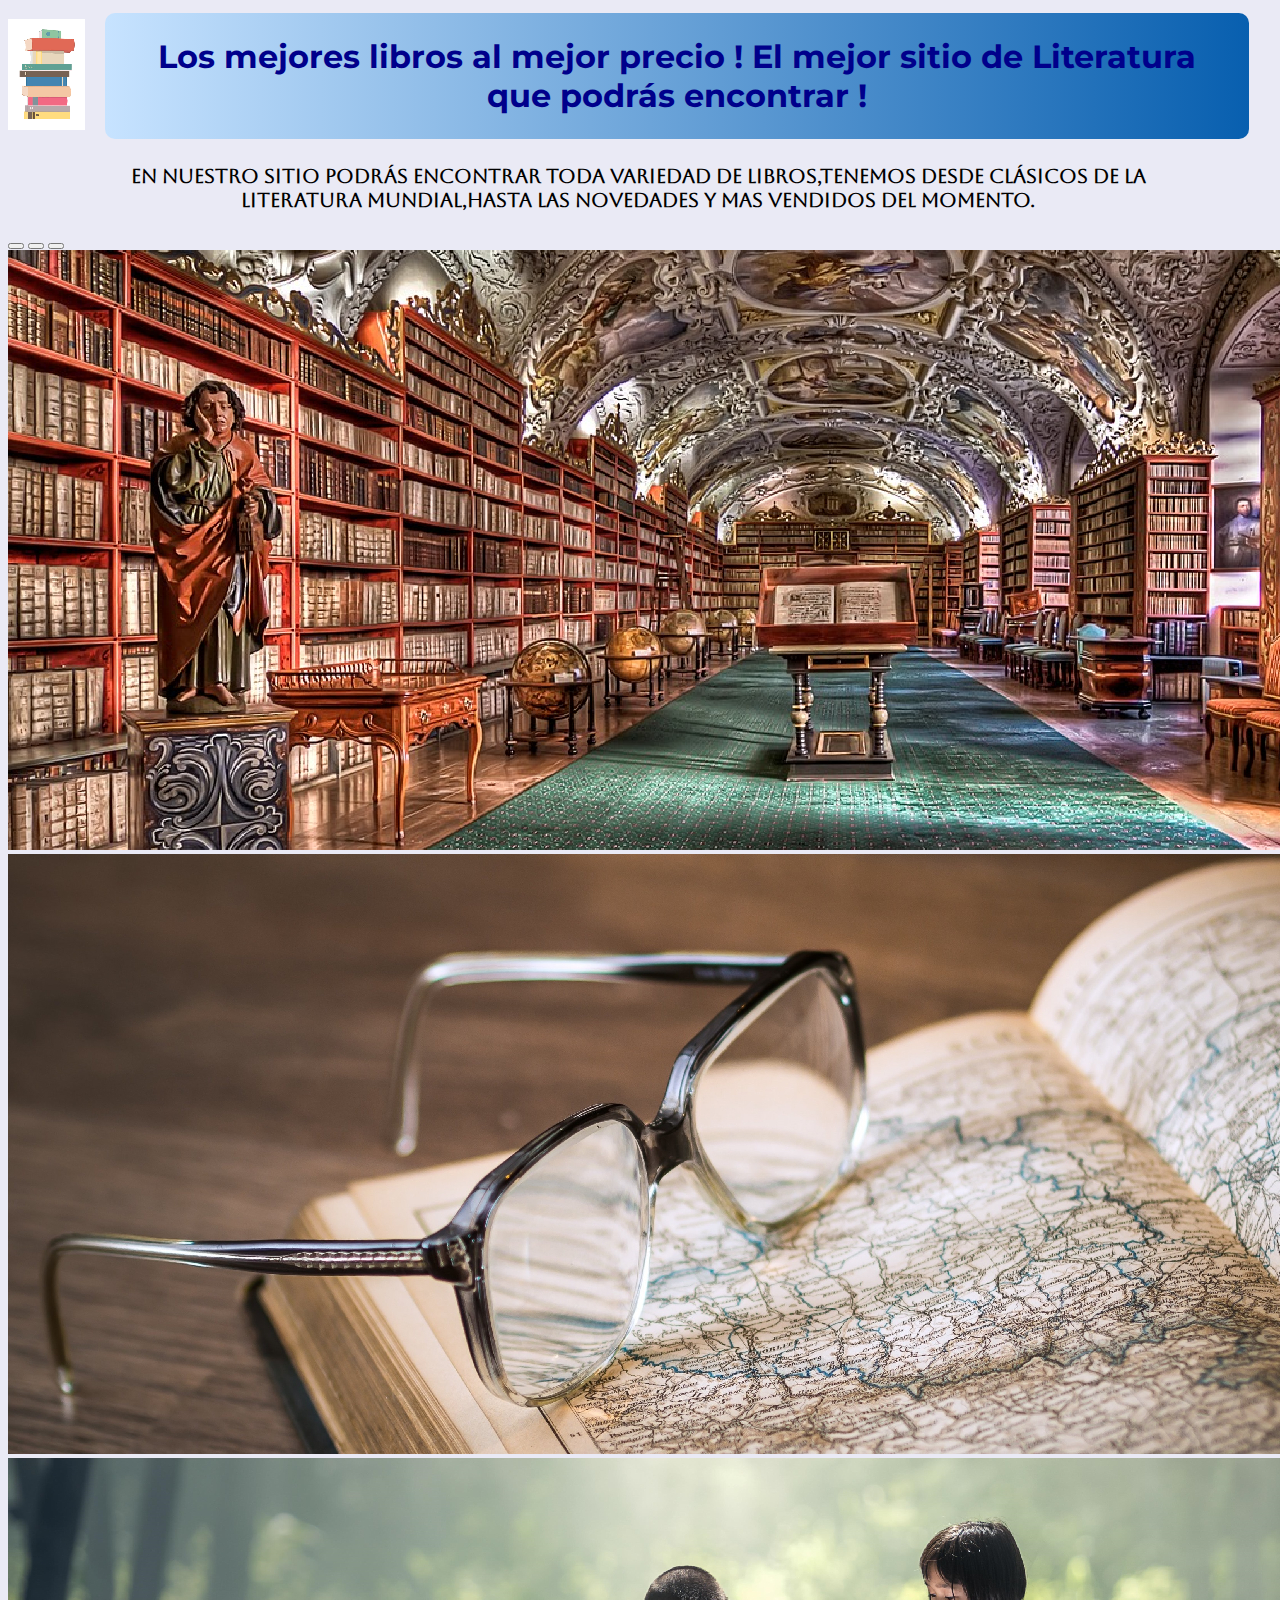
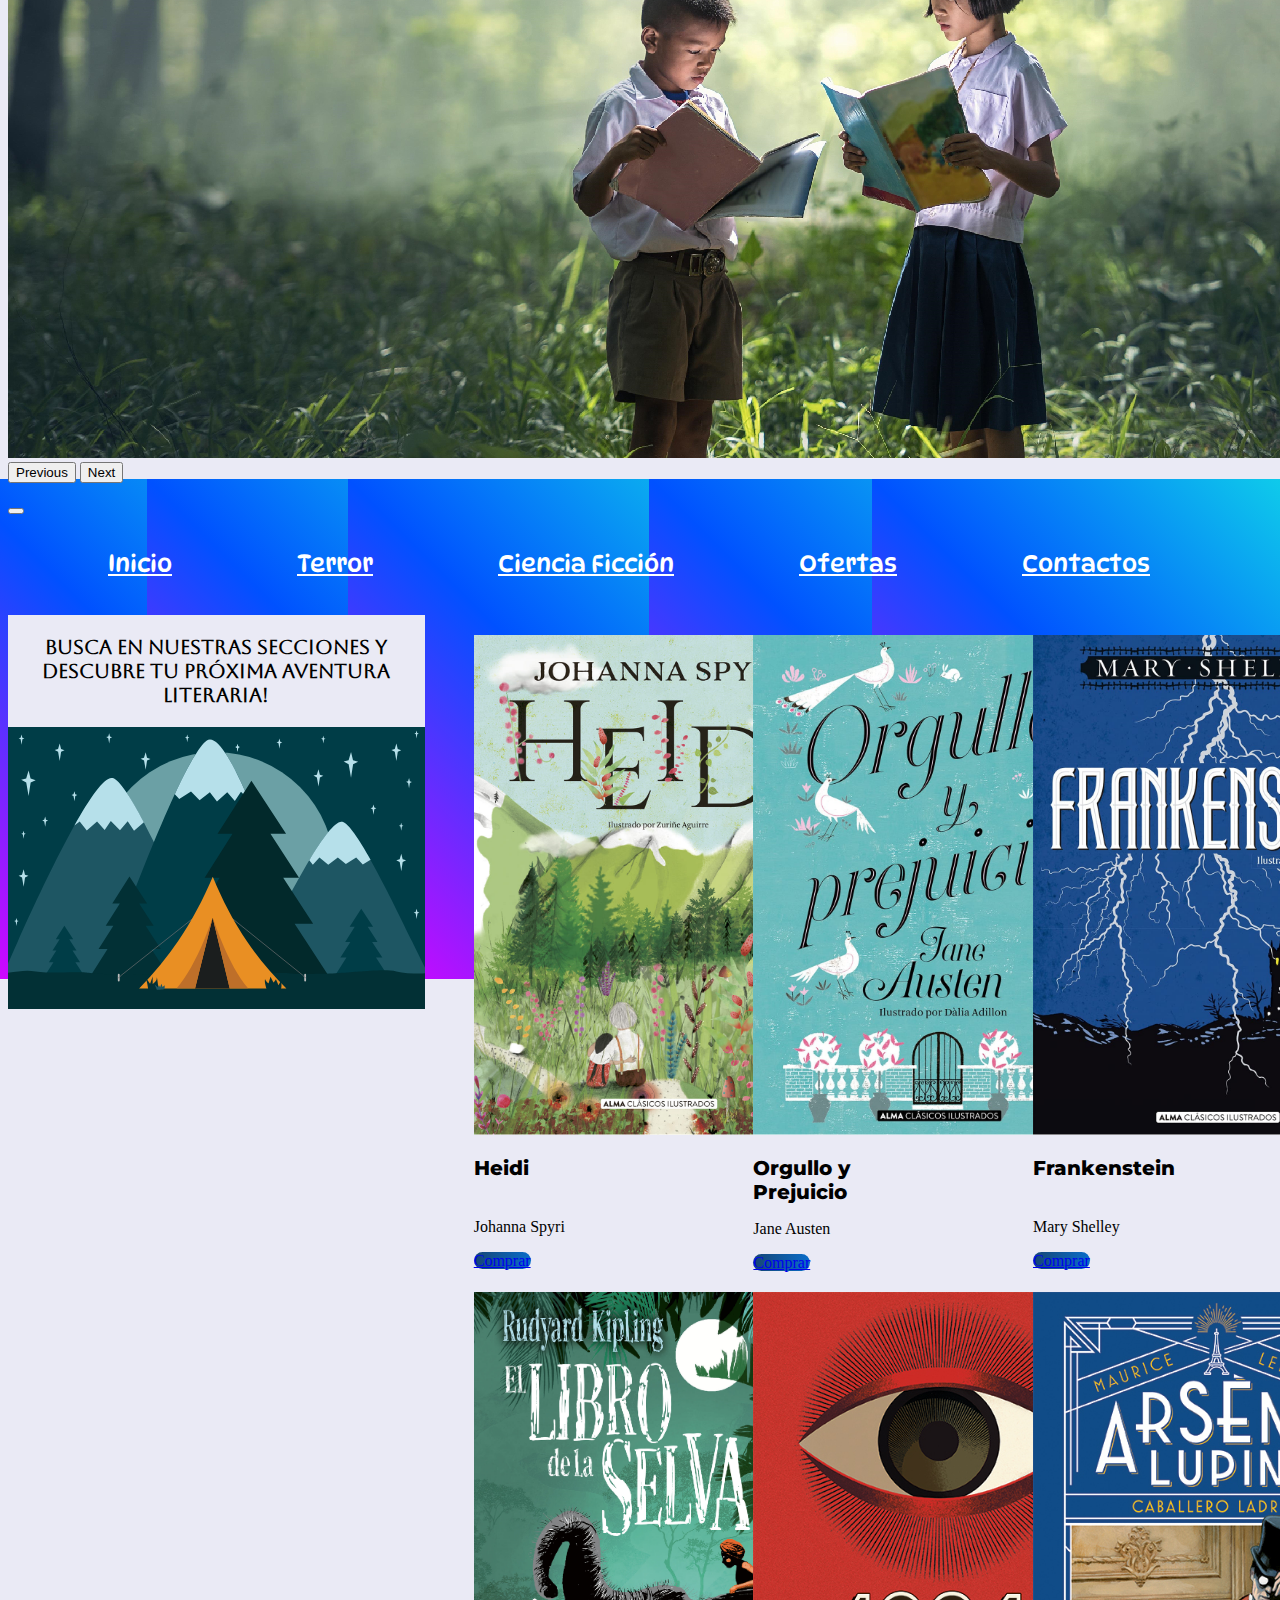
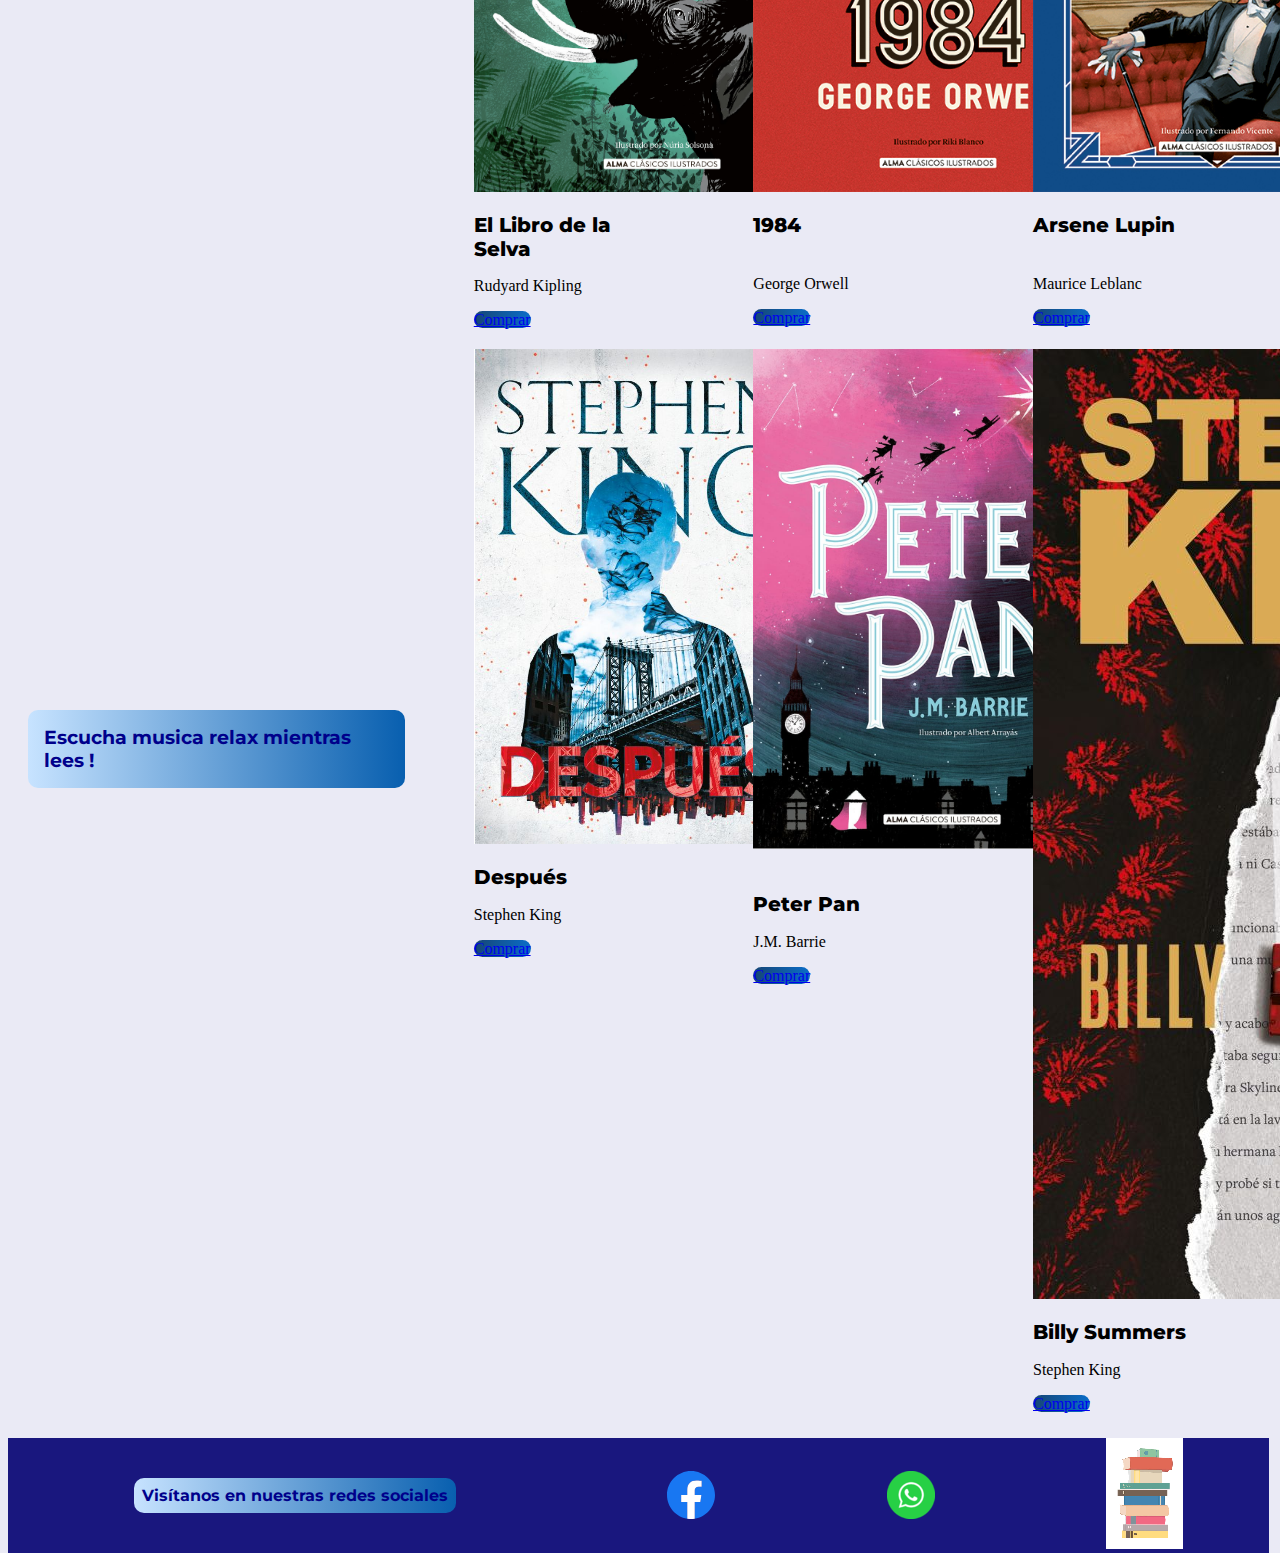
<file: index.html>
<!doctype html>
<html lang="es">
  <head>
    <meta charset="utf-8">
    <meta name="viewport" content="width=device-width, initial-scale=1">
    <meta name="description" content="Aquí podras encontrar los mejores libros clásicos y los más vendidos a un precio increible !"> 
    <meta name="keywords" content="Libros,Autores,Clásicos,Terror,Ciencia Ficción,Ofertas">
    <meta name="author" content="Lucas Gastón Audisio">
    <link rel="shortcut icon" href="src/imagenfavicon.png">
    <link href="https://cdn.jsdelivr.net/npm/bootstrap@5.2.0/dist/css/bootstrap.min.css" rel="stylesheet" integrity="sha384-gH2yIJqKdNHPEq0n4Mqa/HGKIhSkIHeL5AyhkYV8i59U5AR6csBvApHHNl/vI1Bx" crossorigin="anonymous">
    
    <link rel="stylesheet" href="css/main.css">
    <title>Libros de Gastón</title>
     
</head>
<body>
    <div id="gridContenedor">
      <header class="one">
          <div class="flexHead">
            <a href="index.html">
              <img  class="scale" src="src/favicon-small.png" alt="pequeña imagen de libros">
            </a>
              
            <section class="textCenter h1">
                <h1>Los mejores libros al mejor precio ! El mejor sitio de Literatura que podrás encontrar ! </h1>
            </section> 
          </div>   
            <article>
                <p class="textCenter pFont pBox">
                  En nuestro sitio podrás encontrar toda variedad de libros,tenemos desde clásicos 
                  de la literatura mundial,hasta las novedades y mas vendidos del momento.

                </p>
              </article>
        
          <!-- inicia carousel -->
          <div id="carouselExampleIndicators" class="carousel slide" data-bs-ride="true">
            <div class="carousel-indicators">
              <button type="button" data-bs-target="#carouselExampleIndicators" data-bs-slide-to="0" class="active" aria-current="true" aria-label="Slide 1"></button>
              <button type="button" data-bs-target="#carouselExampleIndicators" data-bs-slide-to="1" aria-label="Slide 2"></button>
              <button type="button" data-bs-target="#carouselExampleIndicators" data-bs-slide-to="2" aria-label="Slide 3"></button>
            </div>
            <div class="carousel-inner">
              <div class="carousel-item active">
                <img src="src/imglibreria.jpg" class="d-block w-100" alt="Gran libreria">
              </div>
              <div class="carousel-item">
                <img src="src/imgatlas.jpg" class="d-block w-100" alt="Anteojos sobre un libro">
              </div>
              <div class="carousel-item">
                <img src="src/imgkids.jpg" class="d-block w-100" alt="niños leyendo en un bosque">
              </div>
            </div>
            <button class="carousel-control-prev" type="button" data-bs-target="#carouselExampleIndicators" data-bs-slide="prev">
              <span class="carousel-control-prev-icon" aria-hidden="true"></span>
              <span class="visually-hidden">Previous</span>
            </button>
            <button class="carousel-control-next" type="button" data-bs-target="#carouselExampleIndicators" data-bs-slide="next">
              <span class="carousel-control-next-icon" aria-hidden="true"></span>
              <span class="visually-hidden">Next</span>
            </button>
          </div>
          <!-- inicia carousel -->
      </header>

      <aside class="two">
        <!-- inicia navbar -->
        <nav class="navbar navbar-expand-md fontNav">
          <div class="container-fluid">
            <button class="navbar-toggler" type="button" data-bs-toggle="collapse" data-bs-target="#navbarSupportedContent" aria-controls="navbarSupportedContent" aria-expanded="false" aria-label="Toggle navigation">
              <span class="navbar-toggler-icon"></span>
            </button>
            <div class="collapse navbar-collapse" id="navbarSupportedContent">
              <ul class="navbar-nav me-auto mb-2 mb-lg-0">
                <li class="nav-item">
                  <a class="nav-link active boton btn3" aria-current="page" href="index.html ">Inicio</a>
                </li>
                <li class="nav-item ">
                  <a class="nav-link boton btn3" href="terror.html">Terror</a>
                </li>
                <li class="nav-item">
                  <a class="nav-link boton btn3" href="ficcion.html">Ciencia Ficción</a>
                </li>
                <li class="nav-item">
                  <a class="nav-link boton btn3" href="ofertas.html">Ofertas</a>
                </li>
                <li class="nav-item">
                  <a class="nav-link boton btn3" href="contacto.html">Contactos</a>
                </li>
            
            </div>
          </div>
        </nav>
        <!-- finaliza navbar -->
          </aside>
      <!-- comienza seccion three -->
          <section class="three">
              <article>
                <p class="textCenter pFont pBox">
                Busca en nuestras secciones y descubre tu próxima aventura literaria!
                </p>
              </article>
              <div>
                <img src="src/lirbosvector.svg" alt="carpa en un bosque nocturno">
              </div>
          </section>
          <!-- finaliza seccion three -->

          <!-- comienza seccion four -->
          <section class="four">
            <!-- comienzan cards -->
            <div class="flexImg">
              <div class="card transform imgMargin imgCards ">
                <img src="src/libros/heidi.svg" class="card-img-top" alt="libro de Heidi">
                <div class="card-body">
                  <h2 class="card-title">Heidi</h2>
                  <p class="card-text pCard">Johanna Spyri</p>
                  <a href="error404.html" class="btn btn-primary buttonCard ">Comprar</a>
                </div>
              </div>
              <div class="card transform imgMargin imgCards">
                <img src="src/libros/orgullosvg.svg" class="card-img-top" alt="libro Orgullo y Prejuicio de Jane Austen">
                <div class="card-body">
                  <h2 class="card-title">Orgullo y Prejuicio</h2>
                  <p class="card-text">Jane Austen</p>
                  <a href="error404.html" class="btn btn-primary buttonCard ">Comprar</a>
                </div>
              </div>
              <div class="card transform imgMargin imgCards ">
                <img src="src/libros/franken.svg" class="card-img-top" alt="Libro de Frankenstein">
                <div class="card-body">
                  <h2 class="card-title">Frankenstein</h2>
                  <p class="card-text pCard">Mary Shelley</p>
                  <a href="error404.html" class="btn btn-primary buttonCard">Comprar</a>
                </div>
              </div>
              <div class="card transform imgMargin imgCards">
                <img src="src/libros/libro selva.svg" class="card-img-top" alt="libro del libro de la selva">
                <div class="card-body">
                  <h2 class="card-title">El Libro de la Selva</h2>
                  <p class="card-text">Rudyard Kipling</p>
                  <a href="error404.html" class="btn btn-primary buttonCard">Comprar</a>
                </div>
              </div>
              <div class="card transform imgMargin imgCards">
                <img src="src/libros/1984.svg" class="card-img-top" alt="libro de 1984">
                <div class="card-body">
                  <h2 class="card-title">1984</h2>
                  <p class="card-text pCard">George Orwell</p>
                  <a href="error404.html" class="btn btn-primary buttonCard">Comprar</a>
                </div>
              </div>
              <div class="card transform imgMargin imgCards">
                <img src="src/libros/lupin.svg" class="card-img-top" alt="libro de Arsene Lupin - Caballero Larón ">
                <div class="card-body">
                  <h2 class="card-title">Arsene Lupin</h2>
                  <p class="card-text pCard">Maurice Leblanc</p>
                  <a href="error404.html" class="btn btn-primary buttonCard">Comprar</a>
                </div>
              </div>
              <div class="card transform imgMargin imgCards">
                <img src="src/libros/despues.svg" class="card-img-top" alt="libro de Stephen King despues">
                <div class="card-body">
                  <h2 class="card-title">Después</h2>
                  <p class="card-text">Stephen King</p>
                  <a href="error404.html" class="btn btn-primary buttonCard">Comprar</a>
                </div>
              </div>
              <div class="card transform imgMargin imgCards">
                <img src="src/libros/peter.svg" class="card-img-top" alt="libro de peter Pan">
                <div class="card-body">
                  <h2 class="card-title pCard">Peter Pan</h2>
                  <p class="card-text">J.M. Barrie</p>
                  <a href="error404.html" class="btn btn-primary buttonCard">Comprar</a>
                </div>
              </div>
              <div class="card transform imgMargin imgCards">
                <img src="src/libros/billy.svg" class="card-img-top" alt="Libro de Stephen King Billy Summers">
                <div class="card-body">
                  <h2 class="card-title">Billy Summers</h2>
                  <p class="card-text">Stephen King</p>
                  <a href="error404.html" class="btn btn-primary buttonCard">Comprar</a>
                </div>
              </div>

                
            </div>
            <!-- finalizan cards --> 

          </section>
          <!-- finaliza seccion four -->

          <!-- comienza seccion six -->
          <div class="six flexSix"> 
            <h3>Escucha musica relax mientras lees !</h3>
            
            <iframe width="300" height="200" src="https://www.youtube.com/embed/KfADcE8DOuU" title="YouTube video player" frameborder="0" allow="accelerometer; autoplay; clipboard-write; encrypted-media; gyroscope; picture-in-picture" allowfullscreen></iframe>
            
        </div> 
        <!-- finaliza seccion six -->

        <!-- comienza seccion five -->
      <footer class="flexFooter five">
          <h4>Visítanos en nuestras redes sociales</h4>
          
              <img class="scale" src="src/facebook_logo.svg" alt="icono de Facebook">
              <img class="scale" src="src/whats.png" alt="icono de WhatsApp">
          
              <a href="index.html">
                <img  class="scale" src="src/favicon-small.png" alt="pequeña imagen de libros">
              </a>
      </footer>
      <!-- finaliza seccion five -->
    </div>
    <script src="https://cdn.jsdelivr.net/npm/bootstrap@5.2.0/dist/js/bootstrap.bundle.min.js" integrity="sha384-A3rJD856KowSb7dwlZdYEkO39Gagi7vIsF0jrRAoQmDKKtQBHUuLZ9AsSv4jD4Xa" crossorigin="anonymous"></script>
</body>
</html>
</file>
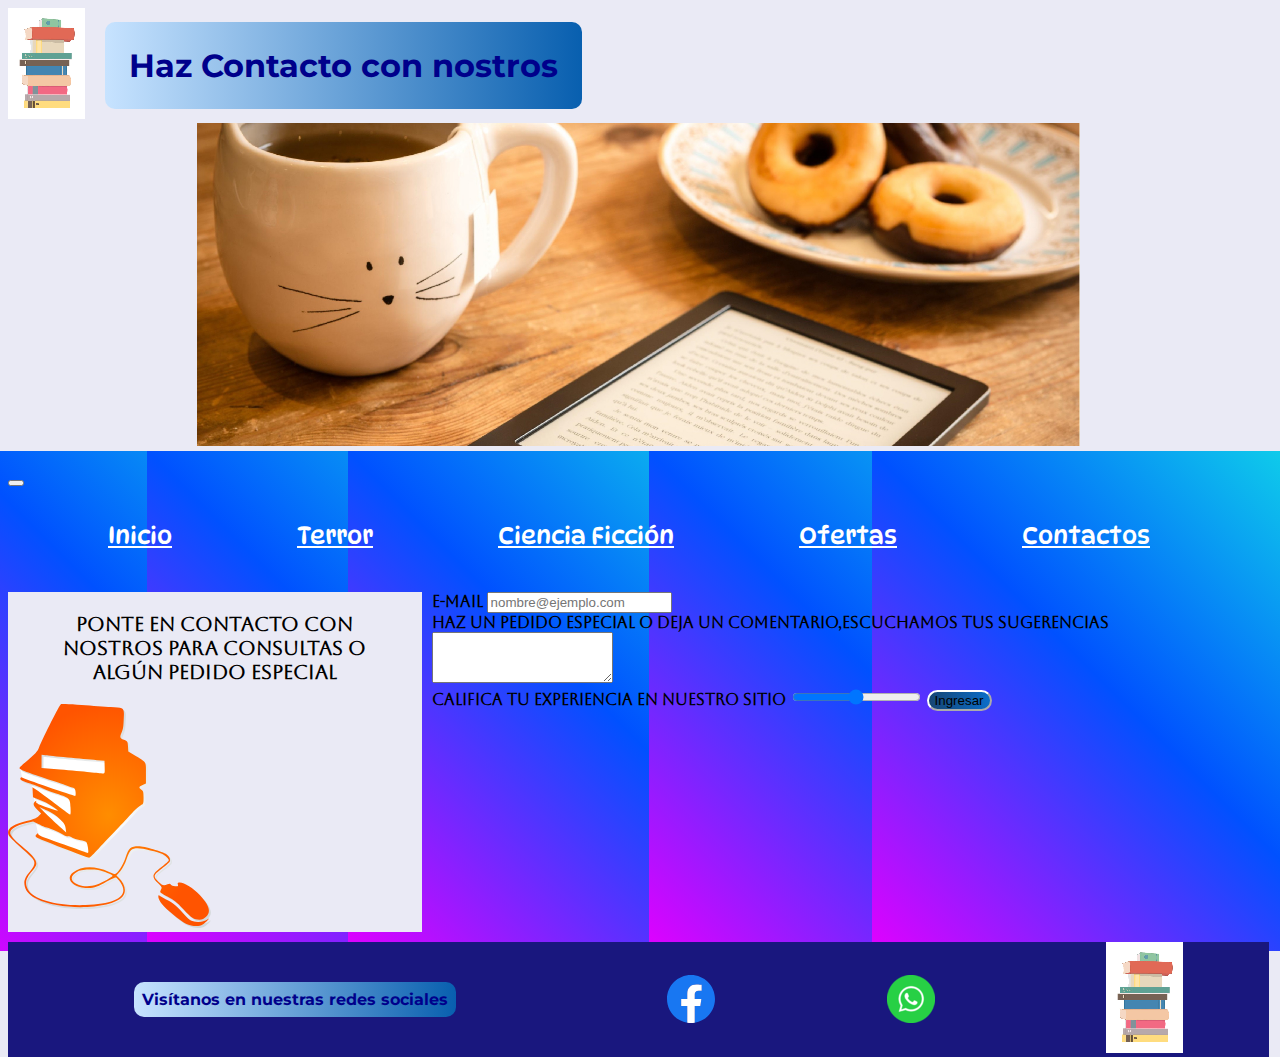
<file: contacto.html>
<!DOCTYPE html>
<html lang="es">
<head>
    <meta charset="UTF-8">
    <meta http-equiv="X-UA-Compatible" content="IE=edge">
    <meta name="viewport" content="width=device-width, initial-scale=1.0">
    <meta name="description" content="Aquí podras hacer contacto con nostros para hacernos algún pedido especial o darnos alguna sugerencia"> 
    <meta name="keywords" content="Libros,Autores,Clásicos,Terror,Ciencia Ficción,Ofertas">
    <meta name="author" content="Lucas Gastón Audisio">
    <link rel="shortcut icon" href="src/imagenfavicon.png">
    <link href="https://cdn.jsdelivr.net/npm/bootstrap@5.2.0/dist/css/bootstrap.min.css" rel="stylesheet" integrity="sha384-gH2yIJqKdNHPEq0n4Mqa/HGKIhSkIHeL5AyhkYV8i59U5AR6csBvApHHNl/vI1Bx" crossorigin="anonymous">
    
    <link rel="stylesheet" href="css/main.css">
    <title>Contacto</title>
  </head>
<body>
    <div id="gridContenedorContacto">
       <header class="one">
        <div class="flexHead" >
          <a href="index.html">
            <img  class="scale" src="src/favicon-small.png" alt="pequeña imagen de libros">
          </a>
        
          <h1>Haz Contacto con nostros</h1>
        </div>
          <section class="textCenter">
              <img class="img" src="src/imgcontacto.jpg" alt="mesa en la que hay una taza de café, una tablet y unas donuts">
          </section>
        
	 
       </header>
       <aside class="two">
      <!-- inicia navbar -->
      <nav class="navbar navbar-expand-md fontNav">
        <div class="container-fluid">
          <button class="navbar-toggler" type="button" data-bs-toggle="collapse" data-bs-target="#navbarSupportedContent" aria-controls="navbarSupportedContent" aria-expanded="false" aria-label="Toggle navigation">
            <span class="navbar-toggler-icon"></span>
          </button>
          <div class="collapse navbar-collapse" id="navbarSupportedContent">
            <ul class="navbar-nav me-auto mb-2 mb-lg-0">
              <li class="nav-item">
                <a class="nav-link boton btn3" aria-current="page" href="index.html">Inicio</a>
              </li>
              <li class="nav-item">
                <a class="nav-link boton btn3" href="terror.html">Terror</a>
              </li>
              <li class="nav-item">
                <a class="nav-link boton btn3" href="ficcion.html">Ciencia Ficción</a>
              </li>
              <li class="nav-item">
                <a class="nav-link boton btn3" href="ofertas.html">Ofertas</a>
              </li>
              <li class="nav-item">
                <a class="nav-link active boton btn3" href="contacto.html">Contactos</a>
              </li>
          
          </div>
        </div>
      </nav>
      <!-- finaliza navbar -->
       </aside>
    
        <section class="three">
          <article>
            <p class="pFont textCenter pBox">
                Ponte en contacto con nostros para consultas o algún pedido especial
            </p>
          </article>
          <div>
            <img class="imgC" src="src/imgcontacto.svg" alt="imagen de un telefono">
          </div>
        </section>

        <section class="four fontForm">
          <!-- comienza form -->  
            <div class="mb-3">
              <label for="exampleFormControlInput1" class="form-label">E-mail</label>
              <input type="email" class="form-control" id="exampleFormControlInput1" placeholder="nombre@ejemplo.com">
            </div>
            <div class="ms-0">
              <label for="exampleFormControlTextarea1" class="form-label">Haz un pedido especial o deja un comentario,escuchamos tus sugerencias </label>
              <textarea class="form-control" id="exampleFormControlTextarea1" rows="3"></textarea>
            </div>

            <label for="customRange1" class="form-label">Califica tu experiencia en nuestro sitio</label>
            <input type="range" class="form-range" id="customRange1">
            <button type="submit" class="btn btn-primary buttonCard">Ingresar</button>
            <!-- finaliza form -->
        </section>
        <footer class="flexFooter five">
          <h4>Visítanos en nuestras redes sociales</h4>
          
              <img class="scale" src="src/facebook_logo.svg" alt="icono de Facebook">
              <img class="scale" src="src/whats.png" alt="icono de WhatsApp">
          
              <a href="index.html">
                <img  class="scale" src="src/favicon-small.png" alt="pequeña imagen de libros">
              </a>
      </footer>
    </div>
    <script src="https://cdn.jsdelivr.net/npm/bootstrap@5.2.0/dist/js/bootstrap.bundle.min.js" integrity="sha384-A3rJD856KowSb7dwlZdYEkO39Gagi7vIsF0jrRAoQmDKKtQBHUuLZ9AsSv4jD4Xa" crossorigin="anonymous"></script>
</body>
</html>
</file>
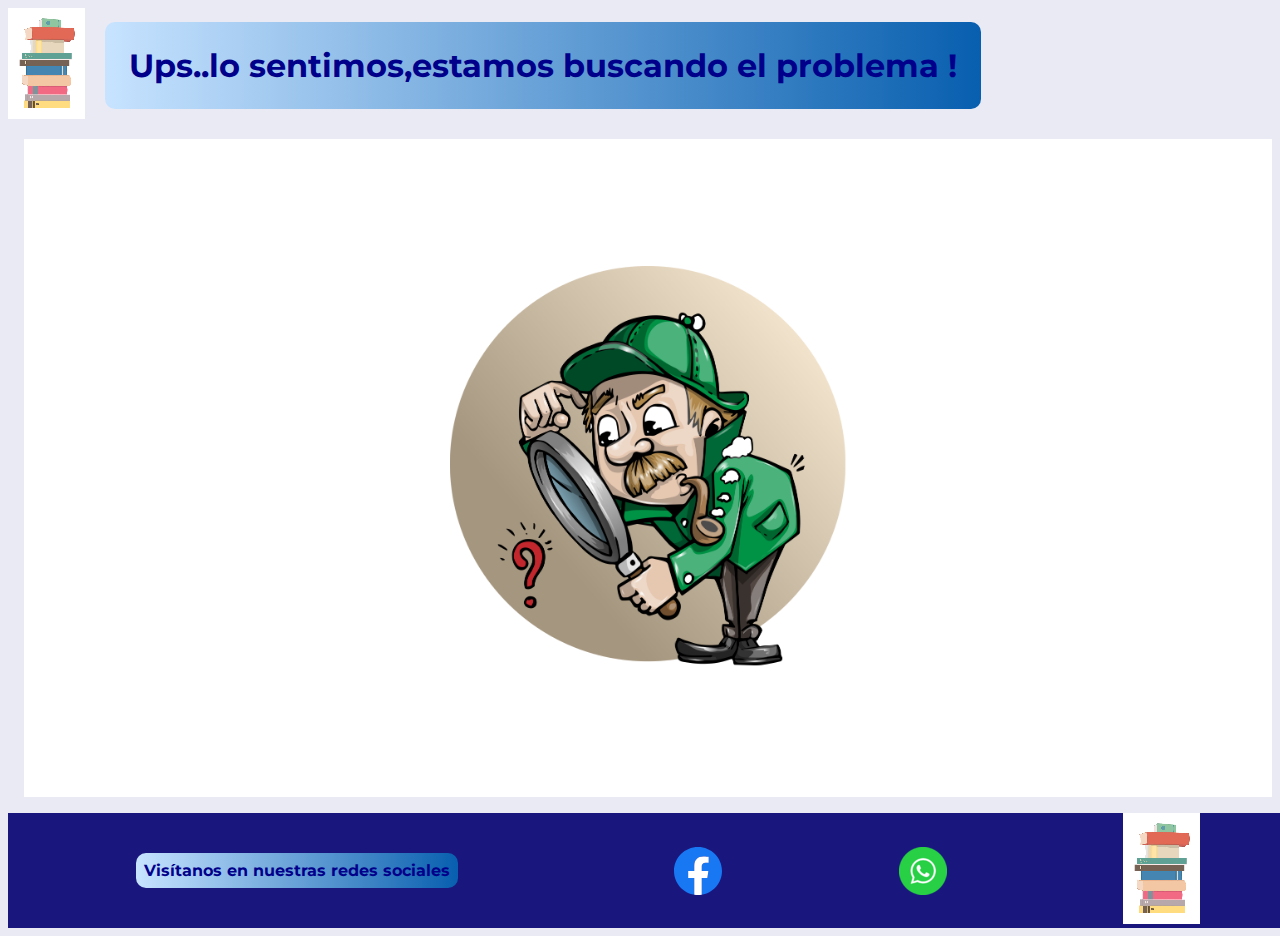
<file: error404.html>
<!DOCTYPE html>
<html lang="es">
<head>
    <meta charset="UTF-8">
    <meta http-equiv="X-UA-Compatible" content="IE=edge">
    <meta name="viewport" content="width=device-width, initial-scale=1.0">
    <meta name="description" content="Aquí podras encontrar los mejores libros Ciencia Ficción"> 
    <meta name="keywords" content="Libros,Autores,Clásicos,Terror,Ciencia Ficción,Ofertas">
    <meta name="author" content="Lucas Gastón Audisio">
    <link rel="shortcut icon" href="src/imagenfavicon.png">
    <link href="https://cdn.jsdelivr.net/npm/bootstrap@5.2.0/dist/css/bootstrap.min.css" rel="stylesheet" integrity="sha384-gH2yIJqKdNHPEq0n4Mqa/HGKIhSkIHeL5AyhkYV8i59U5AR6csBvApHHNl/vI1Bx" crossorigin="anonymous">
    <link rel="stylesheet" href="css/main.css">
    <title>Error #404</title>
</head>
<body>
  <div class="contenedorError"> 

    <header class="one">
        <div class="flexHead">
            <a href="index.html">
                <img  class="scale" src="src/favicon-small.png" alt="pequeña imagen de libros">
            </a>
                
            <section class="textCenter ">
                <h1>Ups..lo sentimos,estamos buscando el problema ! </h1>
            </section> 
        </div>   

    </header>

    <section class="three boxError">
        <div >
            <img src="src/sherlock.svg" alt="Dibujo de Sherlock Holmes con una lupa">
        </div>  
    </section>

    <footer class="flexFooter five">
        <h4>Visítanos en nuestras redes sociales</h4>
        
            <img class="scale" src="src/facebook_logo.svg" alt="icono de Facebook">
            <img class="scale" src="src/whats.png" alt="icono de WhatsApp">
        
            <a href="index.html">
            <img  class="scale" src="src/favicon-small.png" alt="pequeña imagen de libros">
            </a>
    </footer>

 
  </div>
  <script src="https://cdn.jsdelivr.net/npm/bootstrap@5.2.0/dist/js/bootstrap.bundle.min.js" integrity="sha384-A3rJD856KowSb7dwlZdYEkO39Gagi7vIsF0jrRAoQmDKKtQBHUuLZ9AsSv4jD4Xa" crossorigin="anonymous"></script>
</body>
</html>
</file>
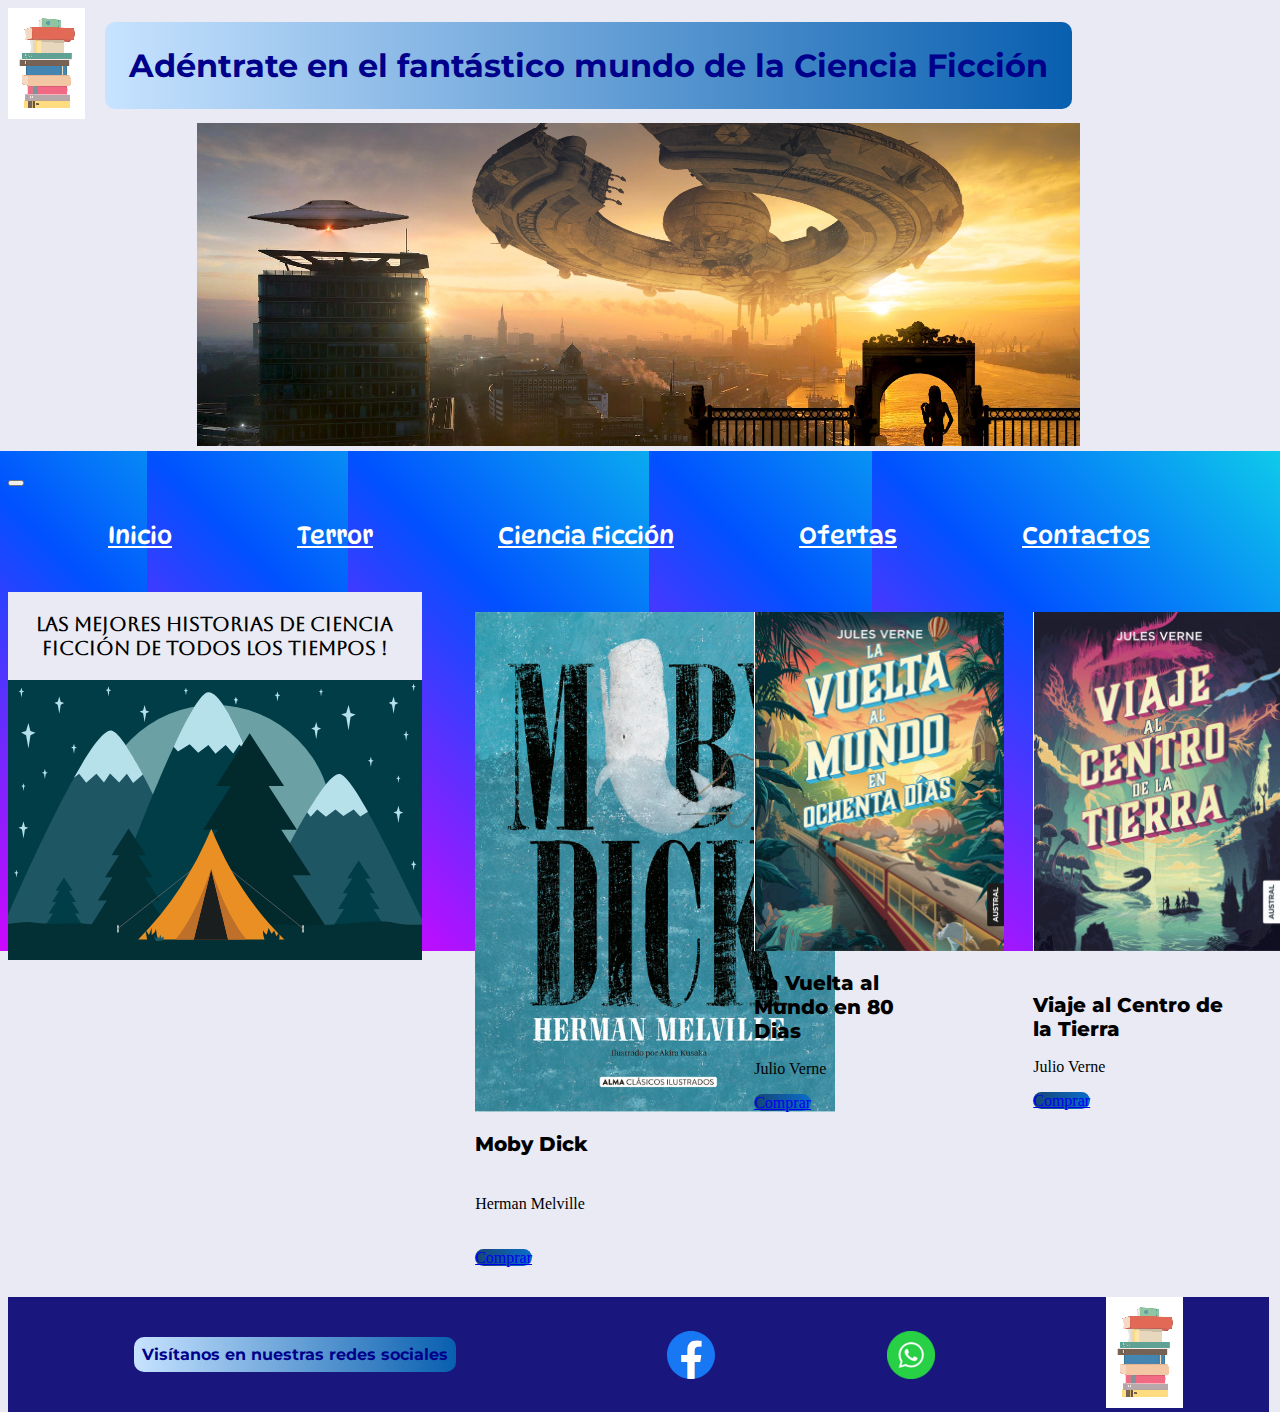
<file: ficcion.html>
<!DOCTYPE html>
<html lang="es">
<head>
    <meta charset="UTF-8">
    <meta http-equiv="X-UA-Compatible" content="IE=edge">
    <meta name="viewport" content="width=device-width, initial-scale=1.0">
    <meta name="description" content="Aquí podras encontrar los mejores libros Ciencia Ficción"> 
    <meta name="keywords" content="Libros,Autores,Clásicos,Terror,Ciencia Ficción,Ofertas">
    <meta name="author" content="Lucas Gastón Audisio">
    <link rel="shortcut icon" href="src/imagenfavicon.png">
    <link href="https://cdn.jsdelivr.net/npm/bootstrap@5.2.0/dist/css/bootstrap.min.css" rel="stylesheet" integrity="sha384-gH2yIJqKdNHPEq0n4Mqa/HGKIhSkIHeL5AyhkYV8i59U5AR6csBvApHHNl/vI1Bx" crossorigin="anonymous">
    <link rel="stylesheet" href="css/main.css">
    <title>Ficción</title>
</head>
<body>
  <div id="gridContenedorGeneros"> 
       <header class="one">
        <div class="flexHead" >
          <a href="index.html">
            <img  class="scale" src="src/favicon-small.png" alt="pequeña imagen de libros">
          </a>
          <h1>Adéntrate en el fantástico mundo de la Ciencia Ficción</h1>
        </div> 
          <section class="textCenter"> 
              <img class="img" src="src/imgficcion.jpg" alt="imagen futurista con nave espacial en una ciudad">
          </section>
        
       </header>
       
       <aside class="two">
      <!-- inicia navbar -->
      <nav class="navbar navbar-expand-md fontNav">
        <div class="container-fluid">
          <button class="navbar-toggler" type="button" data-bs-toggle="collapse" data-bs-target="#navbarSupportedContent" aria-controls="navbarSupportedContent" aria-expanded="false" aria-label="Toggle navigation">
            <span class="navbar-toggler-icon"></span>
          </button>
          <div class="collapse navbar-collapse" id="navbarSupportedContent">
            <ul class="navbar-nav me-auto mb-2 mb-lg-0">
              <li class="nav-item">
                <a class="nav-link boton btn3" aria-current="page" href="index.html">Inicio</a>
              </li>
              <li class="nav-item">
                <a class="nav-link boton btn3" href="terror.html">Terror</a>
              </li>
              <li class="nav-item">
                <a class="nav-link active boton btn3" href="ficcion.html">Ciencia Ficción</a>
              </li>
              <li class="nav-item">
                <a class="nav-link boton btn3" href="ofertas.html">Ofertas</a>
              </li>
              <li class="nav-item">
                <a class="nav-link boton btn3" href="contacto.html">Contactos</a>
              </li>
          
          </div>
        </div>
      </nav>
      <!-- finaliza navbar -->
        </aside>

       <section class="three">
        <article>
            <p class="pFont textCenter pBox">
             Las mejores historias de Ciencia Ficción de todos los tiempos !
            </p>
        </article>
        <div>
          <img src="src/lirbosvector.svg" alt="carpa en un bosque nocturno">
        </div>
     </section>
     <section class="four">
              <!-- comienzan cards -->
              <div class="flexImg ">
                <div class="card transform  imgCards">
                  <img src="src/libros/moby.svg" class="card-img-top" alt="Moby Dick">
                  <div class="card-body">
                    <h2 class="card-title">Moby Dick</h2>
                    <p class="card-text pCard2">Herman Melville</p>
                    
                    <a href="error404.html" class="btn btn-primary buttonCard">Comprar</a>
                  </div>
                </div>
                <div class="card transform imgCards">
                  <img src="src/libros/vuelta.svg" class="card-img-top" alt="libro La Vuelta al Mundo en 80 Dias">
                  <div class="card-body">
                    <h2 class="card-title">La Vuelta al Mundo en 80 Dias</h2>
                    <p class="card-text">Julio Verne</p>
                    <a href="error404.html" class="btn btn-primary buttonCard">Comprar</a>
                  </div>
                </div>
                <div class="card transform imgCards">
                  <img src="src/libros/viaje.svg" class="card-img-top" alt="Libro Viaje al Centro de la Tierra">
                  <div class="card-body">
                    <h2 class="card-title pCard">Viaje al Centro de la Tierra</h2>
                    <p class="card-text">Julio Verne</p>
                    <a href="error404.html" class="btn btn-primary buttonCard">Comprar</a>
                  </div>
                </div>
                
              </div>
              <!-- finalizan cards --> 
    </section> 

    <footer class="flexFooter five">
      <h4>Visítanos en nuestras redes sociales</h4>
      
          <img class="scale" src="src/facebook_logo.svg" alt="icono de Facebook">
          <img class="scale" src="src/whats.png" alt="icono de WhatsApp">
      
          <a href="index.html">
            <img  class="scale" src="src/favicon-small.png" alt="pequeña imagen de libros">
          </a>
  </footer>
  </div>
  <script src="https://cdn.jsdelivr.net/npm/bootstrap@5.2.0/dist/js/bootstrap.bundle.min.js" integrity="sha384-A3rJD856KowSb7dwlZdYEkO39Gagi7vIsF0jrRAoQmDKKtQBHUuLZ9AsSv4jD4Xa" crossorigin="anonymous"></script>
</body>
</html>
</file>
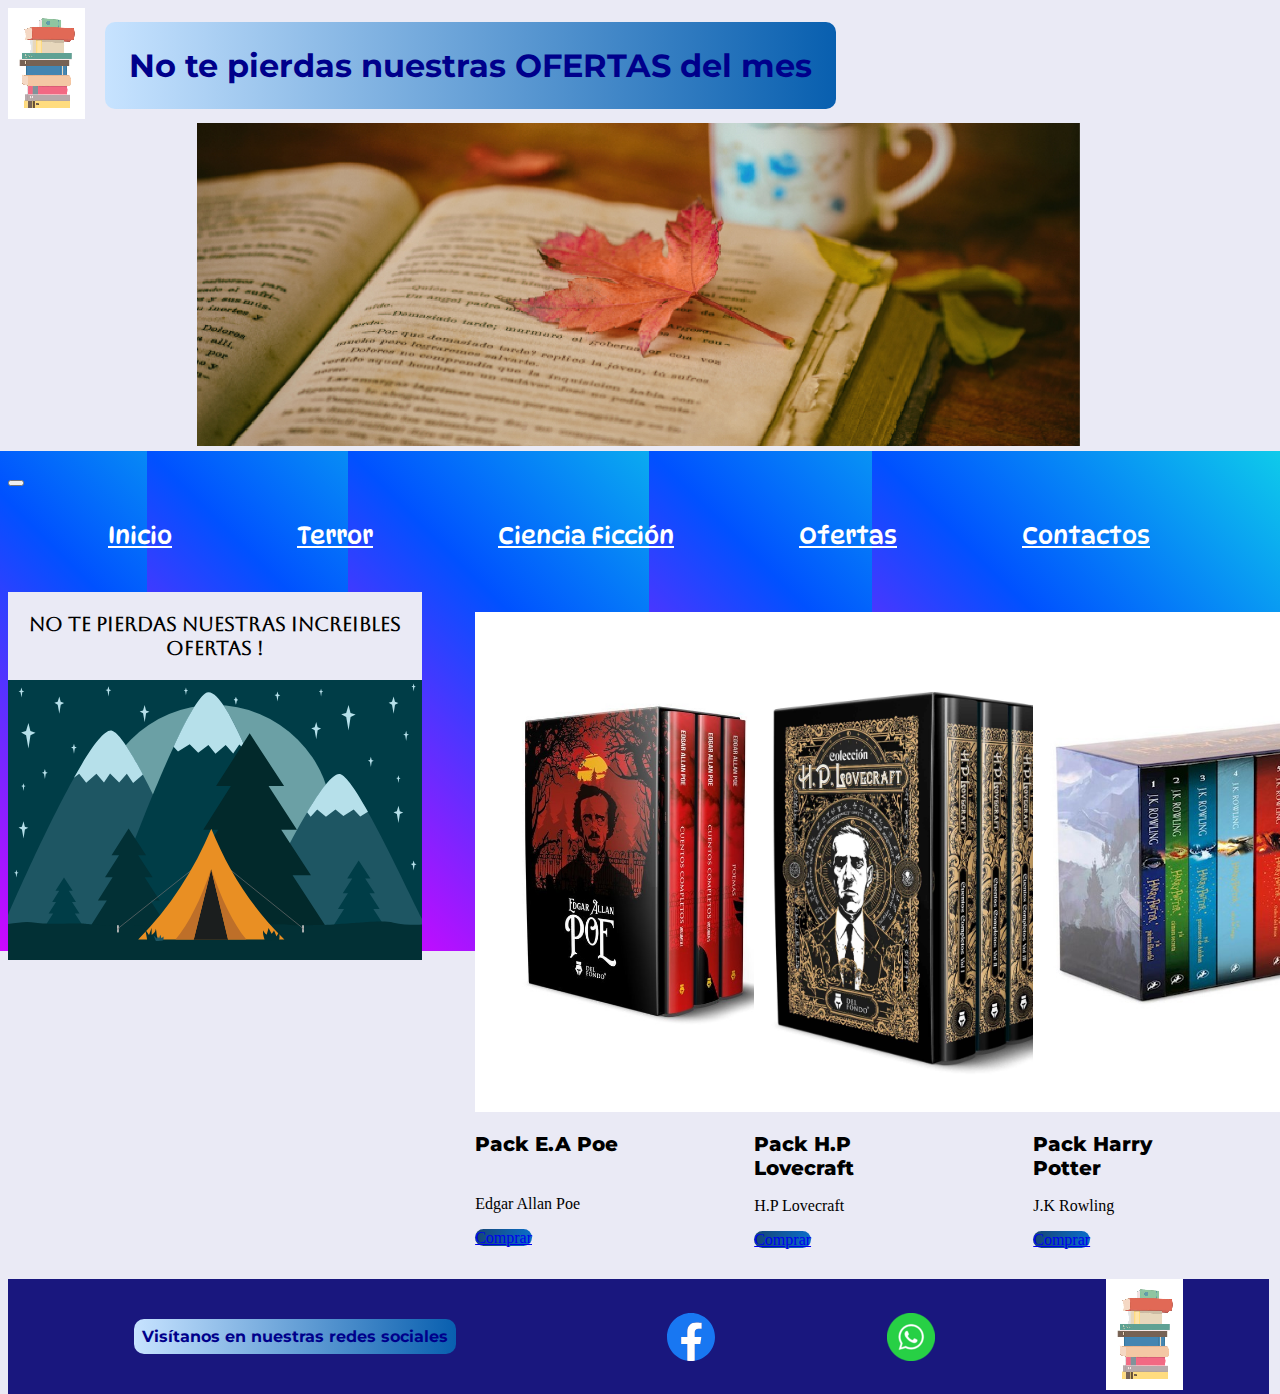
<file: ofertas.html>
<!DOCTYPE html>
<html lang="es">
  <head>
    <meta charset="UTF-8">
    <meta http-equiv="X-UA-Compatible" content="IE=edge">
    <meta name="viewport" content="width=device-width, initial-scale=1.0">
    <meta name="description" content="Aquí podras encontrar los mejores libros en OFERTAS"> 
    <meta name="keywords" content="Libros,Autores,Clásicos,Terror,Ciencia Ficción,Ofertas">
    <meta name="author" content="Lucas Gastón Audisio">
    <link rel="shortcut icon" href="src/imagenfavicon.png">
    <link href="https://cdn.jsdelivr.net/npm/bootstrap@5.2.0/dist/css/bootstrap.min.css" rel="stylesheet" integrity="sha384-gH2yIJqKdNHPEq0n4Mqa/HGKIhSkIHeL5AyhkYV8i59U5AR6csBvApHHNl/vI1Bx" crossorigin="anonymous">
    <link rel="stylesheet" href="css/main.css">
    <title>Ofertas</title>
  </head>
<body>
    <div id="gridContenedorGeneros"> 
       <header class="one">
        <div class="flexHead">
          <a href="index.html">
            <img  class="scale" src="src/favicon-small.png" alt="pequeña imagen de libros">
          </a>
       
           <h1>No te pierdas nuestras OFERTAS del mes</h1>
        </div>
           <section class="textCenter">
               <img class="img" src="src/imgofertas.jpg" alt="imagenOferta">
           </section>

       </header>
       <aside class="two">
      <!-- inicia navbar -->
      <nav class="navbar navbar-expand-md fontNav">
        <div class="container-fluid">
          <button class="navbar-toggler" type="button" data-bs-toggle="collapse" data-bs-target="#navbarSupportedContent" aria-controls="navbarSupportedContent" aria-expanded="false" aria-label="Toggle navigation">
            <span class="navbar-toggler-icon"></span>
          </button>
          <div class="collapse navbar-collapse " id="navbarSupportedContent">
            <ul class="navbar-nav me-auto mb-2 mb-lg-0">
              <li class="nav-item">
                <a class="nav-link boton btn3" aria-current="page" href="index.html">Inicio</a>
              </li>
              <li class="nav-item">
                <a class="nav-link boton btn3" href="terror.html">Terror</a>
              </li>
              <li class="nav-item">
                <a class="nav-link boton btn3" href="ficcion.html">Ciencia Ficción</a>
              </li>
              <li class="nav-item">
                <a class="nav-link active boton btn3" href="ofertas.html">Ofertas</a>
              </li>
              <li class="nav-item">
                <a class="nav-link boton btn3" href="contacto.html">Contactos</a>
              </li>
          
          </div>
        </div>
      </nav>
      <!-- finaliza navbar -->
       </aside>
       <section class="three">
           <article>
               <p class="pFont textCenter pBox">
                  No te pierdas nuestras increibles OFERTAS !
               </p>
           </article>
           <div>
            <img src="src/lirbosvector.svg" alt="carpa en un bosque nocturno">
          </div>
       </section>
       <section class="four">
        <!-- comienzan cards -->
        <div class="flexImg">
          <div class="card transform imgCards">
            <img src="src/libros/packpoe.svg" class="card-img-top" alt="Pack de libros de Poe">
            <div class="card-body">
              <h2 class="card-title">Pack E.A Poe</h2>
              <p class="card-text pCard">Edgar Allan Poe</p>
              <a href="error404.html" class="btn btn-primary buttonCard">Comprar</a>
            </div>
          </div>
          <div class="card transform imgCards">
            <img src="src/libros/packlove.svg" class="card-img-top" alt="Pack de libros de H.P Lovecraft">
            <div class="card-body">
              <h2 class="card-title">Pack H.P Lovecraft</h2>
              <p class="card-text">H.P Lovecraft</p>
              <a href="error404.html" class="btn btn-primary buttonCard">Comprar</a>
            </div>
          </div>
          <div class="card transform imgCards">
            <img src="src/libros/packharry.svg" class="card-img-top" alt="Pack de libros de Harry Potter">
            <div class="card-body">
              <h2 class="card-title">Pack Harry Potter</h2>
              <p class="card-text">J.K Rowling</p>
              <a href="error404.html" class="btn btn-primary buttonCard">Comprar</a>
            </div>
          </div>
          
        </div>
        <!-- finalizan cards --> 
</section> 

    </section>
    <footer class="flexFooter five">
      <h4>Visítanos en nuestras redes sociales</h4>
      
          <img class="scale" src="src/facebook_logo.svg" alt="icono de Facebook">
          <img class="scale" src="src/whats.png" alt="icono de WhatsApp">
      
          <a href="index.html">
            <img  class="scale" src="src/favicon-small.png" alt="pequeña imagen de libros">
          </a>
  </footer>
    </div>
    <script src="https://cdn.jsdelivr.net/npm/bootstrap@5.2.0/dist/js/bootstrap.bundle.min.js" integrity="sha384-A3rJD856KowSb7dwlZdYEkO39Gagi7vIsF0jrRAoQmDKKtQBHUuLZ9AsSv4jD4Xa" crossorigin="anonymous"></script>
</body>
</html>
</file>
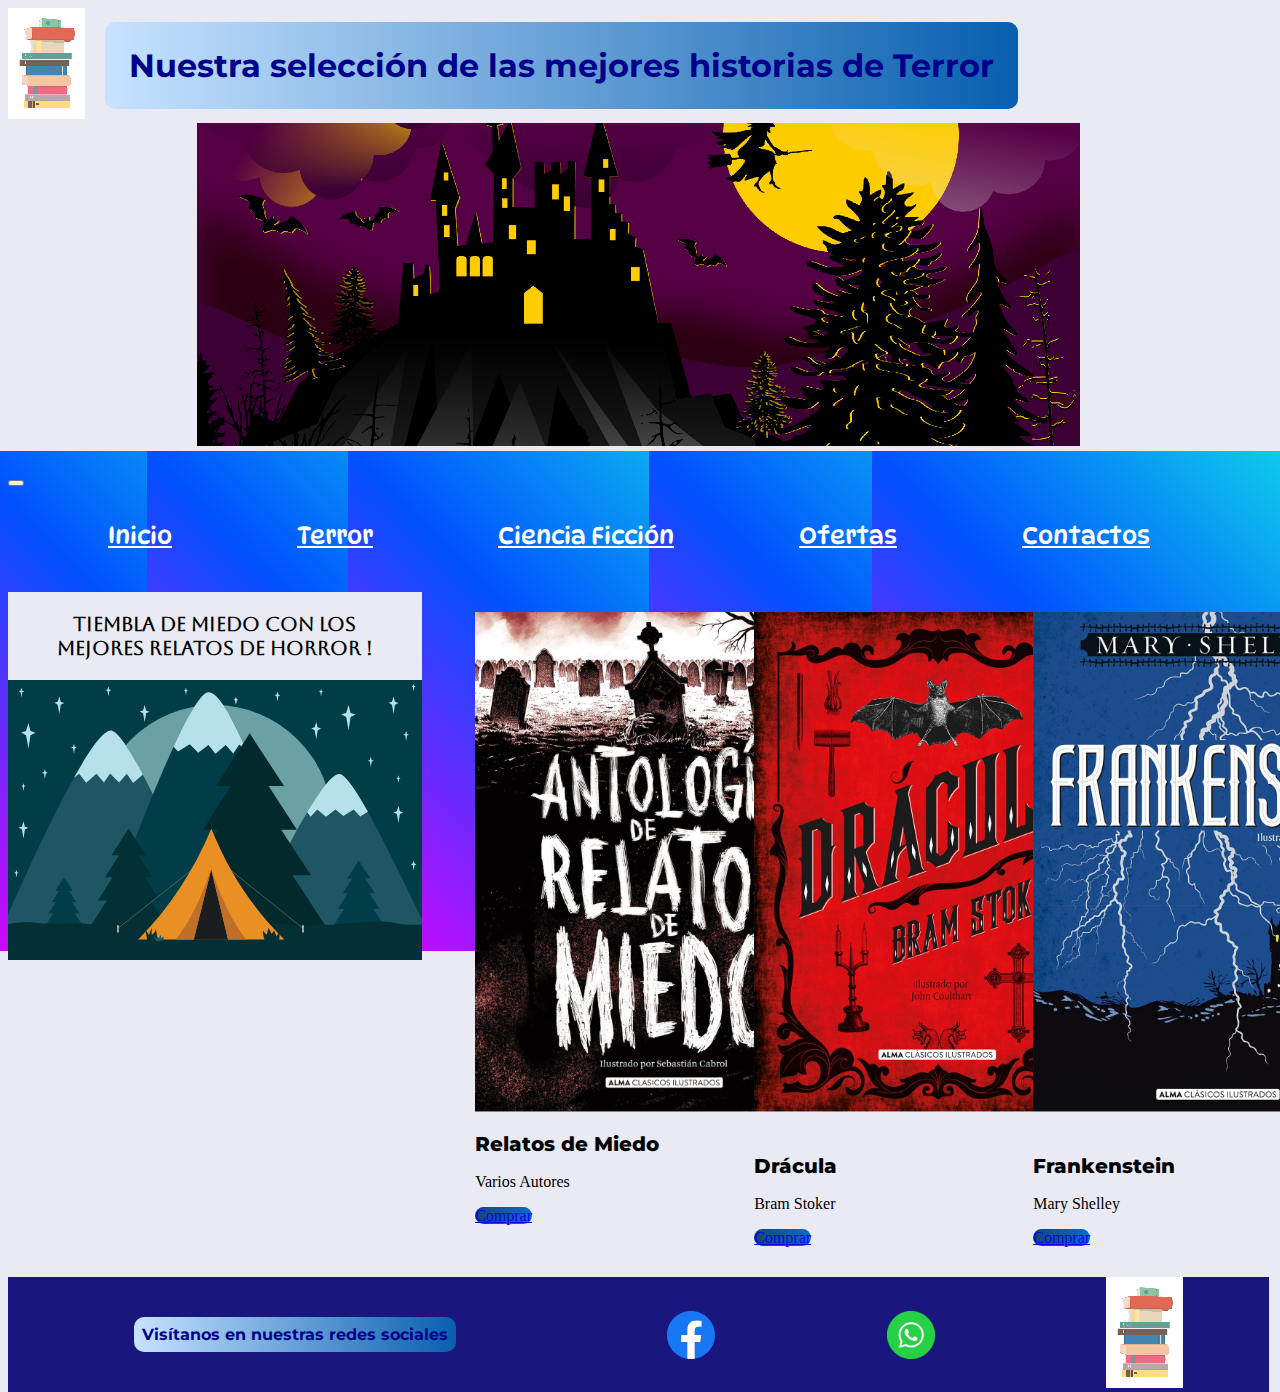
<file: terror.html>
<!DOCTYPE html>
<html lang="es">
<head>
    <meta charset="UTF-8">
    <meta http-equiv="X-UA-Compatible" content="IE=edge">
    <meta name="viewport" content="width=device-width, initial-scale=1.0">
    <meta name="description" content="Aquí podras encontrar los mejores libros de terror !"> 
    <meta name="keywords" content="Libros,Autores,Clásicos,Terror,Ciencia Ficción,Ofertas">
    <meta name="author" content="Lucas Gastón Audisio">
    <link rel="shortcut icon" href="src/imagenfavicon.png">
    <link href="https://cdn.jsdelivr.net/npm/bootstrap@5.2.0/dist/css/bootstrap.min.css" rel="stylesheet" integrity="sha384-gH2yIJqKdNHPEq0n4Mqa/HGKIhSkIHeL5AyhkYV8i59U5AR6csBvApHHNl/vI1Bx" crossorigin="anonymous">
    <link rel="stylesheet" href="css/main.css">
    <title>Terror</title>
  </head>
<body>
    <div id="gridContenedorGeneros">
       <header class="one">
        <div class="flexHead">
          <a href="index.html">
            <img  class="scale" src="src/favicon-small.png" alt="pequeña imagen de libros">
          </a>
        
           <h1>Nuestra selección de las mejores historias de Terror</h1>
          </div>
           <section class="textCenter">
               <img class="img" src="src/halloween.jpg" alt="dracula">
           </section>
        
       </header>
       <aside class="two">
      <!-- inicia navbar -->
      <nav class="navbar navbar-expand-md fontNav">
        <div class="container-fluid">
          <button class="navbar-toggler" type="button" data-bs-toggle="collapse" data-bs-target="#navbarSupportedContent" aria-controls="navbarSupportedContent" aria-expanded="false" aria-label="Toggle navigation">
            <span class="navbar-toggler-icon"></span>
          </button>
          <div class="collapse navbar-collapse" id="navbarSupportedContent">
            <ul class="navbar-nav me-auto mb-2 mb-lg-0">
              <li class="nav-item">
                <a class="nav-link boton btn3" aria-current="page" href="index.html">Inicio</a>
              </li>
              <li class="nav-item">
                <a class="nav-link active boton btn3" href="terror.html">Terror</a>
              </li>
              <li class="nav-item">
                <a class="nav-link boton btn3" href="ficcion.html">Ciencia Ficción</a>
              </li>
              <li class="nav-item">
                <a class="nav-link boton btn3" href="ofertas.html">Ofertas</a>
              </li>
              <li class="nav-item">
                <a class="nav-link boton btn3" href="contacto.html">Contactos</a>
              </li>
          
          </div>
        </div>
      </nav>
      <!-- finaliza navbar -->
       </aside>

       <section class="three">
        <article>
             <p class="textCenter pFont pBox">
               Tiembla de miedo con los mejores relatos de horror !
            </p>
        </article>
        <div>
          <img src="src/lirbosvector.svg" alt="carpa en un bosque nocturno">
        </div>
       </section>

       <section class="four">
        <!-- comienzan cards -->
        <div class="flexImg">
          <div class="card transform imgCards">
            <img src="src/libros/relatos.svg" class="card-img-top" alt="Libro de Relatos de Miedo">
            <div class="card-body">
              <h2 class="card-title">Relatos de Miedo</h2>
              <p class="card-text">Varios Autores</p>
              <a href="error404.html" class="btn btn-primary buttonCard">Comprar</a>
            </div>
          </div>
          <div class="card transform imgCards">
            <img src="src/libros/dracula.svg" class="card-img-top" alt="Libro de dracula">
            <div class="card-body">
              <h2 class="card-title pCard">Drácula</h2>
              <p class="card-text">Bram Stoker</p>
              <a href="error404.html" class="btn btn-primary buttonCard">Comprar</a>
            </div>
          </div>
          <div class="card transform imgCards">
            <img src="src/libros/franken.svg" class="card-img-top" alt="Libro Frankenstein">
            <div class="card-body">
              <h2 class="card-title pCard">Frankenstein</h2>
              <p class="card-text">Mary Shelley</p>
              <a href="error404.html" class="btn btn-primary buttonCard">Comprar</a>
            </div>
          </div>
          
        </div>
        <!-- finalizan cards --> 
</section> 
   
<footer class="flexFooter five">
  <h4>Visítanos en nuestras redes sociales</h4>
  
      <img class="scale" src="src/facebook_logo.svg" alt="icono de Facebook">
      <img class="scale" src="src/whats.png" alt="icono de WhatsApp">
  
      <a href="index.html">
        <img  class="scale" src="src/favicon-small.png" alt="pequeña imagen de libros">
      </a>
</footer>
    </div>
    <script src="https://cdn.jsdelivr.net/npm/bootstrap@5.2.0/dist/js/bootstrap.bundle.min.js" integrity="sha384-A3rJD856KowSb7dwlZdYEkO39Gagi7vIsF0jrRAoQmDKKtQBHUuLZ9AsSv4jD4Xa" crossorigin="anonymous"></script>
</body>
</html>
</file>
<file: css/main.css>
@charset "UTF-8";
@import url("https://fonts.googleapis.com/css2?family=DynaPuff&display=swap");
@import url("https://fonts.googleapis.com/css2?family=Aboreto&family=DynaPuff&display=swap");
@import url("https://fonts.googleapis.com/css2?family=Aboreto&family=DynaPuff&family=Roboto:wght@100&display=swap");
@import url("https://fonts.googleapis.com/css2?family=Aboreto&family=Bungee+Spice&family=DynaPuff&family=Roboto:wght@100&display=swap");
@import url("https://fonts.googleapis.com/css2?family=Aboreto&family=Bungee+Spice&family=DynaPuff&family=Montserrat:wght@200&family=Roboto:wght@100&display=swap");
* {
  box-sizing: border-box;
}

html {
  font-size: 62.5;
}
html body {
  background-color: rgb(234, 234, 245);
}
html body h1, html body h4, html body h3 {
  color: darkblue;
}

.img {
  width: 70%;
  height: 100%;
}

.imgC {
  width: 50%;
  justify-content: center;
}

.wLibros {
  width: 100%;
}

.transform:hover {
  transform: translateX(2px);
  cursor: pointer;
  transition: transform 1s all;
  filter: drop-shadow(5px);
  box-shadow: 10px 10px 40px 10px #5f4b8b;
}

.scale:hover {
  transform: scale(0.8);
  cursor: pointer;
  transition: transform 1s;
}

@-webkit-keyframes textOpacity {
  from {
    opacity: 0;
  }
  to {
    opacity: 1;
  }
}

@keyframes textOpacity {
  from {
    opacity: 0;
  }
  to {
    opacity: 1;
  }
}
.flexImg {
  display: flex;
  width: 100%;
  flex-wrap: wrap;
  flex-direction: row;
  align-items: flex-start;
  justify-content: space-around;
  margin-top: 10px;
  margin-bottom: 10px;
}

.imgCards {
  width: 12rem;
  margin-top: 10px;
  margin-bottom: 10px;
  margin-left: 10px;
  margin-right: 10px;
}

.flexFooter {
  display: flex;
  flex-direction: row;
  align-items: center;
  justify-content: space-around;
}

.flexHead {
  display: flex;
  flex-direction: row;
  align-items: center;
  justify-content: flex-start;
}

/*------grid index----------------*/
#gridContenedor {
  display: grid;
  width: 98.5vw;
  height: 100vh;
  gap: 5px;
  grid-template-columns: 1fr;
  grid-template-rows: repeat(6, 1fr);
  grid-template-areas: "one" "two" "three" "four" "six" "five";
}

.one {
  grid-area: one;
}

.two {
  grid-area: two;
}

.three {
  grid-area: three;
}

.four {
  grid-area: four;
}

.five {
  grid-area: five;
  background-color: rgb(25, 23, 126);
}

.six {
  grid-area: six;
}

/*------grid contacto----------------*/
#gridContenedorContacto {
  display: grid;
  width: 98.5vw;
  height: 100vh;
  gap: 10px;
  grid-template-columns: 1fr;
  grid-template-rows: repeat(5, 1fr);
  grid-template-areas: "one" "two" "three" "four" "five";
}

.one {
  grid-area: one;
}

.two {
  grid-area: two;
}

.three {
  grid-area: three;
  background-color: rgb(234, 234, 245);
}

.four {
  grid-area: four;
  align-items: center;
}

.five {
  grid-area: five;
  background-color: rgb(25, 23, 126);
}

/*------grid géneros----------------*/
#gridContenedorGeneros {
  display: grid;
  width: 98.5vw;
  height: 100vh;
  gap: 10px;
  grid-template-columns: 1fr;
  grid-template-rows: repeat(5, 1fr);
  grid-template-areas: "one" "two" "three" "four" "five";
}

.one {
  grid-area: one;
}

.two {
  grid-area: two;
}

.three {
  grid-area: three;
  align-items: center;
}

.four {
  grid-area: four;
}

.five {
  grid-area: five;
  background-color: rgb(25, 23, 126);
}

/*------Pagina de Error----------------*/
.contenedorError {
  display: grid;
  width: 100vw;
  height: 100%;
  grid-template-columns: 1fr;
  grid-template-rows: 1fr 6fr 1fr;
  grid-template-areas: "one" "three" "five";
}

.boxError {
  margin: 1rem;
  padding: 1rem;
  background-color: white;
  display: flex;
  justify-content: center;
}

h1, h3, h4 {
  background: linear-gradient(to right, rgb(199, 227, 255), rgb(8, 95, 175));
  font-family: "Montserrat", sans-serif;
  padding: 1.5rem;
  font-weight: 700;
  margin: 5px 20px;
  border-radius: 10px;
  -webkit-animation-name: textOpacity;
          animation-name: textOpacity;
  -webkit-animation-duration: 4s;
          animation-duration: 4s;
}

h4 {
  padding: 0.5rem;
  margin: 5px 40px;
}

h3 {
  padding: 1rem;
  margin: 20px 20px;
}

h2 {
  font-family: "Montserrat", sans-serif;
  font-family: rgb(0, 0, 0);
  font-size: 20px;
  font-weight: 800;
}

.textCenter {
  text-align: center;
}

.pBox {
  width: 90%;
  height: auto;
  margin: 20px auto;
  color: black;
  font-family: "Aboreto", cursive;
  font-size: 20px;
  font-weight: 700;
}

.pCard, .pCard2 {
  padding-top: 22px;
}

.pCard2 {
  padding-top: 22px;
  padding-bottom: 20px;
}

.buttonCard {
  background: linear-gradient(to right, rgb(22, 69, 116), rgb(10, 109, 201));
  border-color: white;
  border-radius: 30px;
}

.fontForm {
  font-family: "Aboreto", cursive;
  font-weight: 800;
}

/*------responsive index----------------*/
@media (min-width: 480px) {
  #gridContenedor {
    grid-template-columns: repeat(2, auto);
    grid-template-rows: repeat(5, auto);
    grid-template-areas: "one one" "two three" "four four" "six six" "five five";
  }
  .wLibros {
    width: 50%;
  }
  aside ul li {
    display: flex;
    flex-direction: row;
    align-items: center;
    justify-content: flex-start;
  }
}
@media (min-width: 720px) {
  #gridContenedor {
    grid-template-columns: repeat(3, auto);
    grid-template-rows: repeat(6, auto);
    grid-template-areas: "one one one" "two two two" "three three three" "four four four" "six six six" "five five five";
  }
  .wLibros {
    width: 30%;
  }
  aside ul li {
    display: inline-block;
  }
}
@media (min-width: 1024px) {
  #gridContenedor {
    grid-template-columns: repeat(3, 1fr);
    grid-template-rows: repeat(5, auto);
    grid-template-areas: "one one one" "two two two" "three four four" "six four four" "five five five";
  }
  .wLibros {
    width: 35%;
  }
  .flexSix {
    display: flex;
    flex-direction: column;
    align-items: center;
    justify-content: center;
  }
}
/*------responsive contacto----------------*/
@media (min-width: 480px) {
  #gridContenedorContacto {
    grid-template-columns: repeat(2, auto);
    grid-template-rows: repeat(4, auto);
    grid-template-areas: "one one" "two three" "four four" "five five";
  }
  .wLibros {
    width: 50%;
  }
  aside ul li {
    display: flex;
    flex-direction: row;
    align-items: center;
    justify-content: center;
  }
}
@media (min-width: 720px) {
  #gridContenedorContacto {
    grid-template-columns: repeat(2, auto);
    grid-template-rows: repeat(5, auto);
    grid-template-areas: "one one" "two two" "three three" "four four" "five five";
  }
  .wLibros {
    width: 30%;
  }
  aside ul li {
    display: inline-block;
  }
}
@media (min-width: 1024px) {
  #gridContenedorContacto {
    grid-template-columns: repeat(3, 1fr);
    grid-template-rows: repeat(4, auto);
    grid-template-areas: "one one one" "two two two" "three four four" "five five five";
  }
  .wLibros {
    width: 35%;
  }
}
/*------responsive generos----------------*/
@media (min-width: 480px) {
  #gridContenedorGeneros {
    grid-template-columns: repeat(2, auto);
    grid-template-rows: repeat(4, auto);
    grid-template-areas: "one one" "two three" "four four" "five five";
  }
  .wLibros {
    width: 50%;
  }
  aside ul li {
    display: flex;
    flex-direction: row;
    align-items: center;
    justify-content: center;
  }
}
@media (min-width: 720px) {
  #gridContenedorGeneros {
    grid-template-columns: repeat(2, auto);
    grid-template-rows: repeat(5, auto);
    grid-template-areas: "one one" "two two" "three three" "four four" "five five";
  }
  .wLibros {
    width: 30%;
  }
  aside ul li {
    display: inline-block;
  }
}
@media (min-width: 1024px) {
  #gridContenedorGeneros {
    grid-template-columns: repeat(3, 1fr);
    grid-template-rows: repeat(4, auto);
    grid-template-areas: "one one one" "two two two" "three four four" "five five five";
  }
  .wLibros {
    width: 35%;
  }
}
aside ul {
  list-style: none;
  margin: 2rem auto;
}

.fontNav {
  text-decoration: none;
  font-family: "DynaPuff", cursive;
  font-size: 1.5rem;
}

.boton {
  padding: 20px 50px;
  position: relative;
  margin: 10px;
}

.btn3 {
  overflow: hidden;
  color: white;
  border-radius: 30px;
  box-shadow: 0 0 0 0 rgba(143, 64, 248, 0.5), 0 0 0 0 rgba(39, 200, 255, 0.5);
  transition: transform 0.3s ease, box-shadow 0.3s ease;
}

.btn3::after {
  content: "";
  width: 500px;
  height: 500px;
  position: absolute;
  left: -100px;
  top: -50px;
  background-color: #ff3cac;
  background-image: linear-gradient(225deg, rgb(18, 230, 230) 0%, rgb(0, 81, 255) 50%, rgb(225, 0, 255) 100%);
  z-index: -1;
  transition: transform 0.5s ease;
}

.btn3:hover {
  transform: translate(0px, -6px);
  box-shadow: 10px -10px 25px 0 rgba(143, 64, 248, 0.5), -10px 10px 25px 0 rgba(39, 200, 255, 0.5);
}

.btn3:hover::after {
  transform: rotate(150deg);
}/*# sourceMappingURL=main.css.map */
</file>
